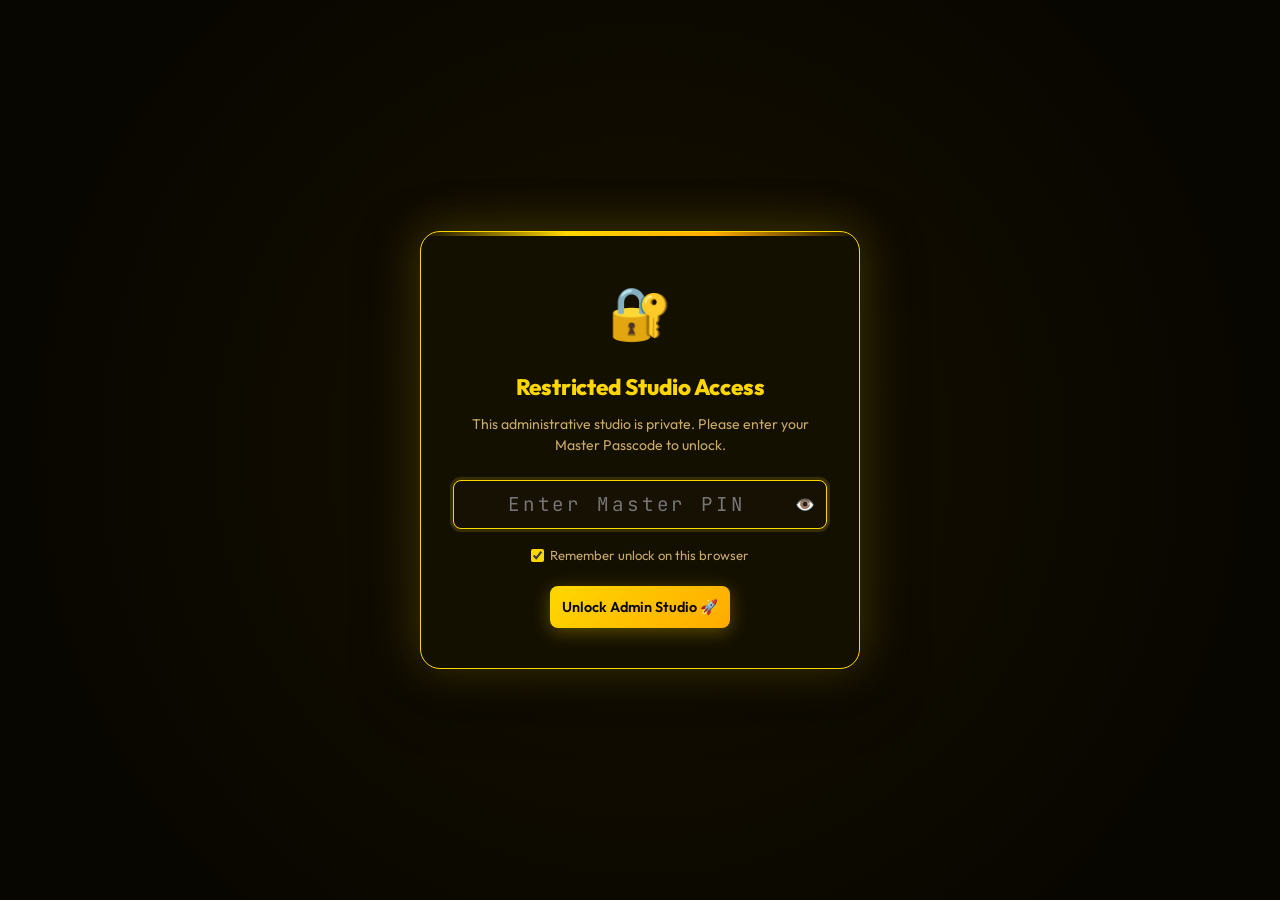
<file: admin.html>
<!DOCTYPE html>
<html lang="en">
<head>
  <meta charset="UTF-8" />
  <meta name="viewport" content="width=device-width, initial-scale=1.0" />
  <title>Paresh Chauhan | Visual Admin Studio</title>
  <meta name="description" content="Visual Admin Panel for Paresh Chauhan's Portfolio - edit profile, skills, projects, and push directly to GitHub." />
  <link rel="preconnect" href="https://fonts.googleapis.com" />
  <link rel="preconnect" href="https://fonts.gstatic.com" crossorigin />
  <link href="https://fonts.googleapis.com/css2?family=Outfit:wght@300;400;500;600;700;800&family=JetBrains+Mono:wght@400;500;600;700&display=swap" rel="stylesheet" />
  <link rel="stylesheet" href="admin.css" />
</head>
<body>

  <!-- ===== AUTH GATE LOCK OVERLAY (Private Access) ===== -->
  <div id="authGateOverlay" class="auth-gate-overlay">
    <div class="auth-card" id="authCard">
      <div class="auth-shield">🔐</div>
      <h2 class="auth-title">Restricted Studio Access</h2>
      <p class="auth-subtitle">This administrative studio is private. Please enter your Master Passcode to unlock.</p>

      <form id="authPinForm" onsubmit="event.preventDefault(); verifyPin();" style="margin-top:1.25rem;">
        <div class="form-group">
          <div class="input-with-action">
            <input type="password" id="authPinInput" class="form-control" placeholder="Enter Master PIN" autocomplete="current-password" autofocus style="text-align:center; font-size:1.2rem; letter-spacing:0.15em; font-family:var(--font-mono);" />
            <button type="button" class="input-action-btn" id="authPinToggleBtn" onclick="toggleAuthVisibility()" title="Show/Hide PIN">👁️</button>
          </div>
        </div>

        <div style="margin: 0.75rem 0 1.25rem; display:flex; align-items:center; justify-content:center; gap:0.5rem;">
          <label style="font-size:0.82rem; color:var(--text-secondary); cursor:pointer; display:flex; align-items:center; gap:0.4rem;">
            <input type="checkbox" id="authRememberMe" checked style="accent-color:var(--gold-bright);" />
            Remember unlock on this browser
          </label>
        </div>

        <button type="submit" class="btn btn-primary btn-full" style="padding:0.75rem;">
          Unlock Admin Studio 🚀
        </button>
      </form>

      <div id="authErrorMsg" style="display:none; color:var(--danger); font-size:0.85rem; margin-top:0.85rem; font-weight:600;"></div>
    </div>
  </div>

  <!-- ===== PROTECTED ADMIN APP ROOT ===== -->
  <div id="adminAppRoot" style="display:none; flex-direction:column; min-height:100vh;">

  <!-- ===== TOP HEADER ===== -->
  <header class="admin-header">
    <div class="header-inner">
      <div class="header-brand">
        <span class="brand-badge">&lt;PC/Admin&gt;</span>
        <div class="brand-title">Paresh Chauhan <span>Studio</span></div>
      </div>

      <div class="header-actions">
        <div class="status-pill" id="statusBar">
          <span class="status-dot" id="statusDot"></span>
          <span id="statusText">Checking connection...</span>
        </div>

        <button type="button" class="btn btn-secondary btn-sm" onclick="previewPortfolio()" title="Test changes on local portfolio">
          👁️ Preview Live
        </button>
        <button type="button" class="btn btn-secondary btn-sm" onclick="downloadJson()" title="Download profile.json backup">
          ⬇️ Download JSON
        </button>
        <button type="button" class="btn btn-primary btn-sm" onclick="openPushModal()" title="Commit & Push to GitHub">
          🚀 Push to GitHub
        </button>
        <button type="button" class="btn btn-danger btn-sm" onclick="lockStudio()" title="Lock Studio">
          🔒 Lock
        </button>
        <a href="index.html" class="btn btn-secondary btn-sm" title="Go to public portfolio page">
          🏠 Portfolio
        </a>
      </div>
    </div>
  </header>

  <!-- ===== MAIN CONTAINER ===== -->
  <main class="admin-container">

    <!-- ===== GITHUB CREDENTIALS & REPO BAR ===== -->
    <section class="gh-card">
      <div class="gh-header">
        <div class="gh-title">
          <span>🐙</span> GitHub Synchronization
        </div>
        <div class="account-presets">
          <span class="preset-label">Account Presets:</span>
          <button type="button" class="preset-btn active" data-preset="inax">INAxDeveloper</button>
          <button type="button" class="preset-btn" data-preset="admin">inaxdevelopersAdmin</button>
        </div>
      </div>

      <div class="gh-form-grid">
        <div class="form-group">
          <label for="ghToken">Personal Access Token (PAT)</label>
          <div class="input-with-action">
            <input type="password" id="ghToken" class="form-control" placeholder="ghp_xxxxxxxxxxxxxxxxxxxx" autocomplete="off" />
            <button type="button" class="input-action-btn" id="tokenToggleBtn" onclick="toggleTokenVisibility()" title="Show/Hide Token">👁️</button>
          </div>
        </div>

        <div class="form-group">
          <label for="ghRepo">Repository (owner/repo)</label>
          <input type="text" id="ghRepo" class="form-control" placeholder="INAxDeveloper/portfolio" value="INAxDeveloper/portfolio" />
        </div>

        <div class="form-group" style="max-width: 140px;">
          <label for="ghBranch">Branch</label>
          <input type="text" id="ghBranch" class="form-control" placeholder="main" value="main" />
        </div>

        <div class="form-group" style="max-width: 160px;">
          <label for="ghFile">File Path</label>
          <input type="text" id="ghFile" class="form-control" placeholder="profile.json" value="profile.json" />
        </div>
      </div>

      <div class="gh-actions-bar">
        <div style="display:flex; align-items:center; gap:1rem; flex-wrap:wrap;">
          <label style="font-size:0.82rem; color:var(--text-secondary); display:flex; align-items:center; gap:0.4rem; cursor:pointer;">
            <input type="checkbox" id="rememberToken" checked style="accent-color:var(--gold-bright);" />
            Remember token in this browser
          </label>
          <button type="button" class="token-help-toggle" onclick="toggleTokenHelp()">
            ℹ️ How to create a GitHub Token
          </button>
        </div>

        <div style="display:flex; gap:0.6rem; flex-wrap:wrap;">
          <button type="button" class="btn btn-secondary btn-sm" onclick="loadFromGitHub()">
            📥 Fetch from GitHub
          </button>
          <button type="button" class="btn btn-secondary btn-sm" onclick="loadLocalProfile()">
            📂 Load Local profile.json
          </button>
        </div>
      </div>

      <!-- Expandable Token Guide -->
      <div class="token-help-box" id="tokenHelpBox">
        <strong>How to get a GitHub Personal Access Token (PAT):</strong>
        <ol>
          <li>Visit <a href="https://github.com/settings/tokens/new" target="_blank" rel="noopener">github.com/settings/tokens/new</a> (GitHub Developer Settings).</li>
          <li>Give note name: <code>Portfolio-Admin-Panel</code> and choose Expiration (e.g. 90 days or No expiration).</li>
          <li>Check the <strong><code>repo</code></strong> scope checkbox (Full control of private repositories & commit access).</li>
          <li>Click <strong>Generate token</strong> at the bottom, then copy the token (starts with <code>ghp_</code>) and paste it into the input above.</li>
        </ol>
      </div>
    </section>

    <!-- ===== NAVIGATION TABS ===== -->
    <div class="tabs-wrapper">
      <nav class="tabs-nav">
        <button type="button" class="tab-btn active" data-tab="profile">👤 Profile &amp; Bio</button>
        <button type="button" class="tab-btn" data-tab="skills">⚡ Skills &amp; Stack</button>
        <button type="button" class="tab-btn" data-tab="experience">💼 Work Experience</button>
        <button type="button" class="tab-btn" data-tab="education">🎓 Education</button>
        <button type="button" class="tab-btn" data-tab="projects">🚀 Projects</button>
        <button type="button" class="tab-btn" data-tab="socials">🌐 Social Links</button>
        <button type="button" class="tab-btn" data-tab="apps">📱 App Store Links</button>
        <button type="button" class="tab-btn" data-tab="raw">📄 Raw JSON</button>
      </nav>
    </div>

    <!-- ===== TAB 1: PROFILE & BIO ===== -->
    <section class="tab-content active" id="tab-profile">
      <div class="form-card">
        <div class="form-card-title">
          <span>General Information</span>
        </div>
        <p class="form-card-sub">Your main personal details displayed in the hero and contact sections.</p>

        <div class="form-row">
          <div class="form-group">
            <label for="f_name">Full Name</label>
            <input type="text" id="f_name" class="form-control" placeholder="Paresh Chauhan" onchange="markDirty()" />
          </div>
          <div class="form-group">
            <label for="f_tagline">Tagline / Title</label>
            <input type="text" id="f_tagline" class="form-control" placeholder="Android Developer" onchange="markDirty()" />
          </div>
          <div class="form-group">
            <label for="f_githubUsername">GitHub Username (for stats &amp; widgets)</label>
            <input type="text" id="f_githubUsername" class="form-control" placeholder="INAxDeveloper" onchange="markDirty()" />
          </div>
        </div>

        <div class="form-group">
          <label for="f_bio">Bio &amp; Summary</label>
          <textarea id="f_bio" class="form-control" rows="3" placeholder="Passionate Android developer crafting smooth mobile experiences with Kotlin and Java..." onchange="markDirty()"></textarea>
        </div>

        <div class="form-row">
          <div class="form-group">
            <label for="f_email">Email Address</label>
            <input type="email" id="f_email" class="form-control" placeholder="pareshchauhan39500@gmail.com" onchange="markDirty()" />
          </div>
          <div class="form-group">
            <label for="f_phone">Phone Number (optional)</label>
            <input type="text" id="f_phone" class="form-control" placeholder="+91-XXXXXXXXXX" onchange="markDirty()" />
          </div>
          <div class="form-group">
            <label for="f_address">Location / Address</label>
            <input type="text" id="f_address" class="form-control" placeholder="India" onchange="markDirty()" />
          </div>
        </div>

        <div class="form-group">
          <div class="switch-group">
            <div class="switch-label-group">
              <strong>Availability Status</strong>
              <span>Displays green &quot;Available for work&quot; pill in hero section</span>
            </div>
            <label class="switch">
              <input type="checkbox" id="f_available" checked onchange="markDirty()" />
              <span class="slider"></span>
            </label>
          </div>
        </div>
      </div>

      <!-- Stats Counters Card -->
      <div class="form-card">
        <div class="form-card-title">
          <span>Hero Highlight Numbers</span>
        </div>
        <p class="form-card-sub">Key metrics shown as animated counters below the hero section.</p>

        <div class="form-row">
          <div class="form-group">
            <label for="f_stat_projects">Projects Completed</label>
            <input type="number" id="f_stat_projects" class="form-control" value="15" min="0" onchange="markDirty()" />
          </div>
          <div class="form-group">
            <label for="f_stat_years">Years Coding / Experience</label>
            <input type="number" id="f_stat_years" class="form-control" value="3" min="0" onchange="markDirty()" />
          </div>
          <div class="form-group">
            <label for="f_stat_apps">Apps Built / Shipped</label>
            <input type="number" id="f_stat_apps" class="form-control" value="10" min="0" onchange="markDirty()" />
          </div>
        </div>
      </div>

      <!-- Footer Text Card -->
      <div class="form-card">
        <div class="form-card-title">
          <span>Footer Text</span>
        </div>
        <p class="form-card-sub">Custom message displayed at the bottom of the portfolio page (HTML supported).</p>
        <div class="form-group">
          <input type="text" id="f_footerText" class="form-control" placeholder="Built with ❤️ by Paresh Chauhan · Hosted on GitHub Pages" onchange="markDirty()" />
        </div>
      </div>
    </section>

    <!-- ===== TAB 2: SKILLS & TECH ===== -->
    <section class="tab-content" id="tab-skills">
      <!-- Tech Pills -->
      <div class="form-card">
        <div class="form-card-title">
          <span>Tech Stack Highlight Badges</span>
        </div>
        <p class="form-card-sub">Quick badges displayed below the skills grid (e.g. Kotlin, Java, MVVM, Room DB, Firebase).</p>
        
        <div class="pills-manager" id="techPillsContainer">
          <!-- Rendered by JS -->
        </div>

        <div style="display:flex; gap:0.5rem; max-width:400px;">
          <input type="text" id="newTechPillInput" class="form-control" placeholder="Add new technology (e.g. Jetpack Compose)" onkeydown="if(event.key==='Enter'){event.preventDefault(); addTechPill();}" />
          <button type="button" class="btn btn-secondary btn-sm" onclick="addTechPill()">+ Add Tag</button>
        </div>
      </div>

      <!-- Skill Categories -->
      <div class="form-card">
        <div class="form-card-title">
          <span>Categorized Skill Bars</span>
          <button type="button" class="btn btn-primary btn-sm" onclick="addSkillCategory()">+ Add Category</button>
        </div>
        <p class="form-card-sub">Group your skills into categories with proficiency percentages (0-100%).</p>

        <div id="skillsCategoriesContainer">
          <!-- Rendered by JS -->
        </div>
      </div>
    </section>

    <!-- ===== TAB 3: EXPERIENCE ===== -->
    <section class="tab-content" id="tab-experience">
      <div class="form-card">
        <div class="form-card-title">
          <span>Professional Experience Timeline</span>
          <button type="button" class="btn btn-primary btn-sm" onclick="addExperience()">+ Add Experience</button>
        </div>
        <p class="form-card-sub">Past work history, roles, client projects, and freelance work.</p>

        <div id="experienceContainer">
          <!-- Rendered by JS -->
        </div>
      </div>
    </section>

    <!-- ===== TAB 4: EDUCATION ===== -->
    <section class="tab-content" id="tab-education">
      <div class="form-card">
        <div class="form-card-title">
          <span>Education Timeline</span>
          <button type="button" class="btn btn-primary btn-sm" onclick="addEducation()">+ Add Education</button>
        </div>
        <p class="form-card-sub">Degrees, colleges, universities, and diplomas.</p>

        <div id="educationContainer">
          <!-- Rendered by JS -->
        </div>
      </div>
    </section>

    <!-- ===== TAB 5: PROJECTS ===== -->
    <section class="tab-content" id="tab-projects">
      <div class="form-card">
        <div class="form-card-title">
          <span>Featured &amp; Published Projects</span>
          <button type="button" class="btn btn-primary btn-sm" onclick="addProject()">+ Add New Project</button>
        </div>
        <p class="form-card-sub">Showcase your mobile apps, repositories, and case studies.</p>

        <div id="projectsContainer">
          <!-- Rendered by JS -->
        </div>
      </div>
    </section>

    <!-- ===== TAB 6: SOCIAL LINKS ===== -->
    <section class="tab-content" id="tab-socials">
      <div class="form-card">
        <div class="form-card-title">
          <span>Social &amp; Contact Links</span>
          <button type="button" class="btn btn-primary btn-sm" onclick="addSocial()">+ Add Social Link</button>
        </div>
        <p class="form-card-sub">Links shown in the contact card (GitHub, LinkedIn, Email, etc.).</p>

        <div id="socialsContainer">
          <!-- Rendered by JS -->
        </div>
      </div>
    </section>

    <!-- ===== TAB 7: APP LINKS ===== -->
    <section class="tab-content" id="tab-apps">
      <div class="form-card">
        <div class="form-card-title">
          <span>Store App Downloads</span>
          <button type="button" class="btn btn-primary btn-sm" onclick="addApp()">+ Add App Link</button>
        </div>
        <p class="form-card-sub">Direct links to apps on Google Play Store, Apple App Store, or APK downloads.</p>

        <div id="appsContainer">
          <!-- Rendered by JS -->
        </div>
      </div>
    </section>

    <!-- ===== TAB 8: RAW JSON ===== -->
    <section class="tab-content" id="tab-raw">
      <div class="form-card">
        <div class="form-card-title">
          <span>Direct JSON Editor</span>
          <div style="display:flex; gap:0.5rem;">
            <button type="button" class="btn btn-secondary btn-sm" onclick="copyRawJson()">📋 Copy JSON</button>
            <button type="button" class="btn btn-primary btn-sm" onclick="applyRawJson()">Apply to Form</button>
          </div>
        </div>
        <p class="form-card-sub">You can copy or paste formatted <code>profile.json</code> data here.</p>

        <textarea id="rawJsonEditor" class="json-editor" spellcheck="false"></textarea>
      </div>
    </section>

  </main>

  <!-- ===== PUSH CONFIRMATION MODAL ===== -->
  <div class="modal-overlay" id="pushModal">
    <div class="modal-box">
      <button type="button" class="modal-close" onclick="closePushModal()">✕</button>
      <div class="modal-title">🚀 Push to GitHub</div>
      <p style="color:var(--text-secondary); font-size:0.9rem; margin-bottom:1.25rem;">
        This will commit and update <strong style="color:var(--gold-bright);" id="pushConfirmFile">profile.json</strong> directly to the repository:
      </p>

      <div style="background:var(--bg-input); border:1px solid var(--border); border-radius:var(--radius-sm); padding:1rem; margin-bottom:1.25rem; font-family:var(--font-mono); font-size:0.85rem;">
        <div>Repository: <strong style="color:var(--gold-bright);" id="pushConfirmRepo">INAxDeveloper/portfolio</strong></div>
        <div>Branch: <strong style="color:var(--gold-bright);" id="pushConfirmBranch">main</strong></div>
      </div>

      <div class="form-group">
        <label for="commitMsgInput">Commit Message</label>
        <input type="text" id="commitMsgInput" class="form-control" value="Update profile.json via Visual Admin Studio" />
      </div>

      <div style="display:flex; justify-content:flex-end; gap:0.75rem; margin-top:1.5rem;">
        <button type="button" class="btn btn-secondary" onclick="closePushModal()">Cancel</button>
        <button type="button" class="btn btn-primary" id="confirmPushBtn" onclick="executePushToGitHub()">
          Confirm &amp; Push to GitHub 🚀
        </button>
      </div>
    </div>
  </div>

  <!-- ===== LOADING OVERLAY ===== -->
  <div id="loadingOverlay" style="display:none; position:fixed; inset:0; background:rgba(8,6,0,0.85); backdrop-filter:blur(6px); z-index:9999; align-items:center; justify-content:center; flex-direction:column; gap:1rem;">
    <div style="font-size:2.5rem; animation:spin 1s linear infinite;">⚙️</div>
    <div id="loadingText" style="color:var(--gold-bright); font-family:var(--font-mono); font-size:1rem;">Loading...</div>
  </div>

  <style>
    @keyframes spin { 100% { transform: rotate(360deg); } }
  </style>

  <!-- ===== TOAST CONTAINER ===== -->
  <div class="toast-container" id="toastContainer"></div>

  <!-- ===== FOOTER ===== -->
  <footer class="admin-footer">
    Paresh Chauhan Portfolio Studio · Seamless GitHub Integration · <a href="index.html">View Live Portfolio &rarr;</a>
  </footer>

  </div><!-- /#adminAppRoot -->

  <script src="admin.js"></script>
</body>
</html>
</file>
<file: admin.css>
/* ================================================================
   admin.css — Paresh Chauhan Visual Admin Studio
   Luxury Gold / Yellow Dark Theme
   ================================================================ */

*, *::before, *::after {
  box-sizing: border-box;
  margin: 0;
  padding: 0;
}

:root {
  --bg-primary:    #080600;
  --bg-secondary:  #0f0b00;
  --bg-card:       #141000;
  --bg-card-hover: #1c1500;
  --bg-input:      #120e03;
  --gold-bright:   #FFD700;
  --gold-mid:      #FFC107;
  --gold-dark:     #E6A817;
  --gold-dim:      #2a1f00;
  --amber:         #FFAB00;
  --text-primary:  #FFF8E1;
  --text-secondary:#C8A96A;
  --text-muted:    #7A6030;
  --border:        rgba(255, 215, 0, 0.18);
  --border-focus:  rgba(255, 215, 0, 0.6);
  --glow:          rgba(255, 215, 0, 0.25);
  --success:       #00e676;
  --danger:        #ff5252;
  --info:          #40c4ff;
  --font-main:     'Outfit', -apple-system, BlinkMacSystemFont, sans-serif;
  --font-mono:     'JetBrains Mono', monospace;
  --radius-sm:     8px;
  --radius-md:     14px;
  --radius-lg:     20px;
  --shadow-card:   0 8px 30px rgba(0, 0, 0, 0.6);
  --shadow-glow:   0 0 25px rgba(255, 215, 0, 0.15);
  --transition:    0.25s ease;
}

body {
  font-family: var(--font-main);
  background: var(--bg-primary);
  color: var(--text-primary);
  line-height: 1.6;
  min-height: 100vh;
  display: flex;
  flex-direction: column;
}

/* Scrollbars */
::-webkit-scrollbar { width: 8px; height: 8px; }
::-webkit-scrollbar-track { background: var(--bg-primary); }
::-webkit-scrollbar-thumb { background: rgba(255, 215, 0, 0.2); border-radius: 4px; }
::-webkit-scrollbar-thumb:hover { background: var(--gold-mid); }

/* Header */
.admin-header {
  position: sticky;
  top: 0;
  z-index: 100;
  background: rgba(8, 6, 0, 0.95);
  backdrop-filter: blur(12px);
  border-bottom: 1px solid var(--border);
  padding: 0.85rem 1.5rem;
}

.header-inner {
  max-width: 1400px;
  margin: 0 auto;
  display: flex;
  align-items: center;
  justify-content: space-between;
  gap: 1rem;
  flex-wrap: wrap;
}

.header-brand {
  display: flex;
  align-items: center;
  gap: 0.75rem;
  text-decoration: none;
}

.brand-badge {
  background: linear-gradient(135deg, var(--gold-bright), var(--amber));
  color: #080600;
  font-family: var(--font-mono);
  font-weight: 800;
  font-size: 0.9rem;
  padding: 0.3rem 0.65rem;
  border-radius: var(--radius-sm);
  box-shadow: 0 0 15px rgba(255, 215, 0, 0.4);
}

.brand-title {
  font-size: 1.25rem;
  font-weight: 700;
  color: var(--text-primary);
  letter-spacing: -0.02em;
}

.brand-title span {
  color: var(--gold-bright);
}

.header-actions {
  display: flex;
  align-items: center;
  gap: 0.6rem;
  flex-wrap: wrap;
}

/* Status Pill */
.status-pill {
  display: inline-flex;
  align-items: center;
  gap: 0.5rem;
  font-size: 0.8rem;
  font-family: var(--font-mono);
  padding: 0.35rem 0.8rem;
  border-radius: 50px;
  background: var(--bg-card);
  border: 1px solid var(--border);
  color: var(--text-secondary);
}

.status-dot {
  width: 8px;
  height: 8px;
  border-radius: 50%;
  background: #777;
}

.status-dot.synced {
  background: var(--success);
  box-shadow: 0 0 8px var(--success);
}

.status-dot.unsaved {
  background: var(--amber);
  box-shadow: 0 0 8px var(--amber);
}

.status-dot.error {
  background: var(--danger);
  box-shadow: 0 0 8px var(--danger);
}

/* Buttons */
.btn {
  display: inline-flex;
  align-items: center;
  justify-content: center;
  gap: 0.45rem;
  padding: 0.55rem 1.1rem;
  border-radius: var(--radius-sm);
  font-family: var(--font-main);
  font-size: 0.9rem;
  font-weight: 600;
  cursor: pointer;
  border: none;
  transition: all var(--transition);
  text-decoration: none;
  white-space: nowrap;
}

.btn-primary {
  background: linear-gradient(135deg, var(--gold-bright), var(--amber));
  color: #080600;
  box-shadow: 0 4px 18px rgba(255, 215, 0, 0.3);
}

.btn-primary:hover {
  transform: translateY(-2px);
  box-shadow: 0 6px 24px rgba(255, 215, 0, 0.5);
  background: linear-gradient(135deg, #FFE55C, var(--gold-bright));
}

.btn-secondary {
  background: rgba(255, 215, 0, 0.08);
  color: var(--gold-bright);
  border: 1px solid var(--border);
}

.btn-secondary:hover {
  background: rgba(255, 215, 0, 0.16);
  border-color: var(--gold-bright);
}

.btn-danger {
  background: rgba(255, 82, 82, 0.12);
  color: #ff8080;
  border: 1px solid rgba(255, 82, 82, 0.3);
}

.btn-danger:hover {
  background: rgba(255, 82, 82, 0.25);
  border-color: var(--danger);
}

.btn-sm {
  padding: 0.35rem 0.75rem;
  font-size: 0.8rem;
}

.btn-icon {
  padding: 0.45rem;
  line-height: 1;
}

/* Layout */
.admin-container {
  max-width: 1400px;
  width: 100%;
  margin: 1.5rem auto;
  padding: 0 1.5rem 3rem;
  flex: 1;
}

/* GitHub Settings Bar Card */
.gh-card {
  background: linear-gradient(145deg, #141000, #0c0901);
  border: 1px solid var(--border);
  border-radius: var(--radius-md);
  padding: 1.25rem 1.5rem;
  margin-bottom: 1.75rem;
  box-shadow: var(--shadow-card);
  position: relative;
  overflow: hidden;
}

.gh-card::before {
  content: '';
  position: absolute;
  top: 0; left: 0; right: 0; height: 3px;
  background: linear-gradient(90deg, var(--gold-bright), var(--amber), transparent);
}

.gh-header {
  display: flex;
  align-items: center;
  justify-content: space-between;
  margin-bottom: 1rem;
  flex-wrap: wrap;
  gap: 0.5rem;
}

.gh-title {
  display: flex;
  align-items: center;
  gap: 0.6rem;
  font-size: 1.1rem;
  font-weight: 700;
  color: var(--gold-bright);
}

.account-presets {
  display: flex;
  align-items: center;
  gap: 0.5rem;
  flex-wrap: wrap;
}

.preset-label {
  font-size: 0.78rem;
  color: var(--text-muted);
  text-transform: uppercase;
  letter-spacing: 0.05em;
  font-family: var(--font-mono);
}

.preset-btn {
  background: rgba(255, 215, 0, 0.06);
  border: 1px solid var(--border);
  color: var(--text-secondary);
  border-radius: 50px;
  padding: 0.25rem 0.75rem;
  font-size: 0.8rem;
  font-family: var(--font-mono);
  cursor: pointer;
  transition: all var(--transition);
}

.preset-btn:hover, .preset-btn.active {
  background: rgba(255, 215, 0, 0.2);
  color: var(--gold-bright);
  border-color: var(--gold-bright);
}

.gh-form-grid {
  display: grid;
  grid-template-columns: repeat(auto-fit, minmax(220px, 1fr));
  gap: 1rem;
  margin-bottom: 1rem;
}

.gh-actions-bar {
  display: flex;
  align-items: center;
  justify-content: space-between;
  gap: 0.75rem;
  flex-wrap: wrap;
  padding-top: 0.85rem;
  border-top: 1px solid rgba(255, 215, 0, 0.1);
}

.token-help-toggle {
  background: none;
  border: none;
  color: var(--text-secondary);
  font-size: 0.82rem;
  cursor: pointer;
  text-decoration: underline;
  text-underline-offset: 3px;
  transition: color var(--transition);
}

.token-help-toggle:hover {
  color: var(--gold-bright);
}

.token-help-box {
  background: rgba(255, 215, 0, 0.04);
  border: 1px dashed var(--border);
  border-radius: var(--radius-sm);
  padding: 1rem;
  margin-top: 1rem;
  font-size: 0.85rem;
  color: var(--text-secondary);
  display: none;
}

.token-help-box.show {
  display: block;
  animation: fadeIn 0.3s ease;
}

.token-help-box ol {
  margin-left: 1.5rem;
  margin-top: 0.5rem;
}

.token-help-box li {
  margin-bottom: 0.35rem;
}

.token-help-box a {
  color: var(--gold-bright);
  text-decoration: underline;
}

/* Tabs Bar */
.tabs-wrapper {
  margin-bottom: 1.5rem;
  border-bottom: 1px solid var(--border);
  position: relative;
}

.tabs-nav {
  display: flex;
  gap: 0.5rem;
  overflow-x: auto;
  padding-bottom: 0.5rem;
  scrollbar-width: none;
}
.tabs-nav::-webkit-scrollbar { display: none; }

.tab-btn {
  display: inline-flex;
  align-items: center;
  gap: 0.5rem;
  padding: 0.65rem 1.15rem;
  background: transparent;
  border: 1px solid transparent;
  border-radius: var(--radius-sm);
  color: var(--text-secondary);
  font-family: var(--font-main);
  font-size: 0.92rem;
  font-weight: 600;
  cursor: pointer;
  transition: all var(--transition);
  white-space: nowrap;
}

.tab-btn:hover {
  color: var(--text-primary);
  background: rgba(255, 215, 0, 0.05);
}

.tab-btn.active {
  color: #080600;
  background: linear-gradient(135deg, var(--gold-bright), var(--amber));
  box-shadow: 0 4px 15px rgba(255, 215, 0, 0.3);
}

/* Tab Panels */
.tab-content {
  display: none;
}

.tab-content.active {
  display: block;
  animation: fadeIn 0.3s ease;
}

@keyframes fadeIn {
  from { opacity: 0; transform: translateY(6px); }
  to { opacity: 1; transform: translateY(0); }
}

/* Section Card */
.form-card {
  background: var(--bg-card);
  border: 1px solid var(--border);
  border-radius: var(--radius-md);
  padding: 1.5rem;
  margin-bottom: 1.5rem;
  box-shadow: var(--shadow-card);
}

.form-card-title {
  font-size: 1.15rem;
  font-weight: 700;
  color: var(--gold-bright);
  margin-bottom: 0.35rem;
  display: flex;
  align-items: center;
  justify-content: space-between;
}

.form-card-sub {
  font-size: 0.85rem;
  color: var(--text-secondary);
  margin-bottom: 1.25rem;
}

/* Form Controls */
.form-row {
  display: grid;
  grid-template-columns: repeat(auto-fit, minmax(240px, 1fr));
  gap: 1rem;
  margin-bottom: 1rem;
}

.form-group {
  margin-bottom: 1rem;
}

.form-group label {
  display: block;
  font-size: 0.82rem;
  font-weight: 600;
  color: var(--text-secondary);
  margin-bottom: 0.4rem;
  text-transform: uppercase;
  letter-spacing: 0.04em;
  font-family: var(--font-mono);
}

.form-control {
  width: 100%;
  background: var(--bg-input);
  border: 1px solid var(--border);
  border-radius: var(--radius-sm);
  padding: 0.65rem 0.85rem;
  color: var(--text-primary);
  font-family: var(--font-main);
  font-size: 0.95rem;
  outline: none;
  transition: all var(--transition);
}

.form-control:focus {
  border-color: var(--gold-bright);
  box-shadow: 0 0 0 3px rgba(255, 215, 0, 0.15);
  background: #171104;
}

textarea.form-control {
  resize: vertical;
  min-height: 90px;
  line-height: 1.5;
}

.input-with-action {
  position: relative;
  display: flex;
  align-items: center;
}

.input-with-action input {
  padding-right: 2.5rem;
}

.input-action-btn {
  position: absolute;
  right: 0.5rem;
  background: none;
  border: none;
  color: var(--text-secondary);
  cursor: pointer;
  padding: 0.25rem;
  font-size: 1rem;
}

.input-action-btn:hover {
  color: var(--gold-bright);
}

/* Switch Toggle */
.switch-group {
  display: flex;
  align-items: center;
  justify-content: space-between;
  background: var(--bg-input);
  border: 1px solid var(--border);
  border-radius: var(--radius-sm);
  padding: 0.75rem 1rem;
}

.switch-label-group strong {
  display: block;
  font-size: 0.92rem;
  color: var(--text-primary);
}

.switch-label-group span {
  font-size: 0.78rem;
  color: var(--text-secondary);
}

.switch {
  position: relative;
  display: inline-block;
  width: 48px;
  height: 26px;
  flex-shrink: 0;
}

.switch input {
  opacity: 0;
  width: 0;
  height: 0;
}

.slider {
  position: absolute;
  cursor: pointer;
  inset: 0;
  background-color: #2a2007;
  transition: 0.3s;
  border-radius: 34px;
  border: 1px solid var(--border);
}

.slider:before {
  position: absolute;
  content: "";
  height: 18px;
  width: 18px;
  left: 3px;
  bottom: 3px;
  background-color: var(--text-secondary);
  transition: 0.3s;
  border-radius: 50%;
}

input:checked + .slider {
  background-color: var(--gold-bright);
  border-color: var(--gold-bright);
}

input:checked + .slider:before {
  transform: translateX(22px);
  background-color: #080600;
}

/* Dynamic Cards (Skills, Experience, Projects) */
.item-card {
  background: var(--bg-secondary);
  border: 1px solid var(--border);
  border-radius: var(--radius-sm);
  padding: 1.15rem;
  margin-bottom: 1rem;
  position: relative;
  transition: border-color var(--transition);
}

.item-card:hover {
  border-color: rgba(255, 215, 0, 0.4);
}

.item-card-header {
  display: flex;
  align-items: center;
  justify-content: space-between;
  margin-bottom: 0.85rem;
  padding-bottom: 0.65rem;
  border-bottom: 1px solid rgba(255, 215, 0, 0.08);
}

.item-card-title {
  font-size: 0.95rem;
  font-weight: 700;
  color: var(--gold-bright);
  display: flex;
  align-items: center;
  gap: 0.5rem;
}

.item-card-tools {
  display: flex;
  align-items: center;
  gap: 0.35rem;
}

/* Skill Slider */
.skill-row {
  display: grid;
  grid-template-columns: 1fr 140px auto;
  gap: 0.75rem;
  align-items: center;
  margin-bottom: 0.65rem;
  background: var(--bg-input);
  padding: 0.5rem 0.75rem;
  border-radius: var(--radius-sm);
  border: 1px solid rgba(255, 215, 0, 0.08);
}

.skill-range-wrap {
  display: flex;
  align-items: center;
  gap: 0.5rem;
}

.skill-range-wrap input[type="range"] {
  flex: 1;
  accent-color: var(--gold-bright);
}

.skill-level-badge {
  font-family: var(--font-mono);
  font-size: 0.78rem;
  font-weight: 700;
  color: var(--gold-bright);
  min-width: 38px;
  text-align: right;
}

/* Tech Pills Container */
.pills-manager {
  display: flex;
  flex-wrap: wrap;
  gap: 0.5rem;
  margin-top: 0.75rem;
  margin-bottom: 1rem;
  min-height: 40px;
  padding: 0.75rem;
  background: var(--bg-input);
  border: 1px dashed var(--border);
  border-radius: var(--radius-sm);
}

.tag-pill {
  display: inline-flex;
  align-items: center;
  gap: 0.4rem;
  background: rgba(255, 215, 0, 0.1);
  color: var(--gold-bright);
  border: 1px solid rgba(255, 215, 0, 0.3);
  padding: 0.25rem 0.65rem;
  border-radius: 50px;
  font-size: 0.8rem;
  font-family: var(--font-mono);
}

.tag-pill-remove {
  background: none;
  border: none;
  color: var(--text-secondary);
  cursor: pointer;
  font-size: 0.85rem;
  line-height: 1;
}

.tag-pill-remove:hover {
  color: var(--danger);
}

/* Emoji Picker row */
.emoji-picker-row {
  display: flex;
  gap: 0.35rem;
  flex-wrap: wrap;
  margin-top: 0.35rem;
}

.emoji-btn {
  background: var(--bg-input);
  border: 1px solid var(--border);
  border-radius: 6px;
  padding: 0.3rem 0.55rem;
  font-size: 1.1rem;
  cursor: pointer;
  transition: all var(--transition);
}

.emoji-btn:hover {
  background: rgba(255, 215, 0, 0.2);
  transform: scale(1.15);
}

/* Raw JSON editor */
.json-editor {
  width: 100%;
  height: 420px;
  background: #050400;
  color: #FFE082;
  font-family: var(--font-mono);
  font-size: 0.85rem;
  border: 1px solid var(--border);
  border-radius: var(--radius-sm);
  padding: 1rem;
  line-height: 1.5;
  outline: none;
  white-space: pre;
  tab-size: 2;
}

.json-editor:focus {
  border-color: var(--gold-bright);
}

/* Modal */
.modal-overlay {
  position: fixed;
  inset: 0;
  background: rgba(0, 0, 0, 0.8);
  backdrop-filter: blur(8px);
  z-index: 1000;
  display: flex;
  align-items: center;
  justify-content: center;
  padding: 1rem;
  opacity: 0;
  pointer-events: none;
  transition: opacity var(--transition);
}

.modal-overlay.active {
  opacity: 1;
  pointer-events: auto;
}

.modal-box {
  background: var(--bg-card);
  border: 1px solid var(--gold-bright);
  box-shadow: 0 0 40px rgba(255, 215, 0, 0.25);
  border-radius: var(--radius-md);
  max-width: 600px;
  width: 100%;
  padding: 2rem;
  position: relative;
  max-height: 90vh;
  overflow-y: auto;
}

.modal-title {
  font-size: 1.35rem;
  font-weight: 700;
  color: var(--gold-bright);
  margin-bottom: 0.5rem;
}

.modal-close {
  position: absolute;
  top: 1.25rem;
  right: 1.25rem;
  background: none;
  border: none;
  color: var(--text-secondary);
  font-size: 1.25rem;
  cursor: pointer;
}

.modal-close:hover {
  color: var(--gold-bright);
}

/* Toast System */
.toast-container {
  position: fixed;
  bottom: 1.5rem;
  right: 1.5rem;
  z-index: 9999;
  display: flex;
  flex-direction: column;
  gap: 0.75rem;
  max-width: 400px;
}

.toast {
  background: var(--bg-card);
  border: 1px solid var(--border);
  box-shadow: 0 10px 30px rgba(0,0,0,0.8);
  border-radius: var(--radius-sm);
  padding: 0.85rem 1.15rem;
  display: flex;
  align-items: flex-start;
  gap: 0.75rem;
  animation: slideInRight 0.3s ease;
  font-size: 0.9rem;
}

.toast.success { border-color: var(--success); }
.toast.error   { border-color: var(--danger); }
.toast.info    { border-color: var(--gold-bright); }

@keyframes slideInRight {
  from { opacity: 0; transform: translateX(40px); }
  to { opacity: 1; transform: translateX(0); }
}

/* Footer */
.admin-footer {
  border-top: 1px solid var(--border);
  padding: 1.25rem;
  text-align: center;
  font-size: 0.82rem;
  color: var(--text-muted);
}

.admin-footer a {
  color: var(--gold-bright);
  text-decoration: none;
}

/* Responsive */
@media (max-width: 768px) {
  .header-inner { flex-direction: column; align-items: flex-start; }
  .gh-actions-bar { flex-direction: column; align-items: stretch; }
  .skill-row { grid-template-columns: 1fr; }
}

/* ===== AUTH GATE LOCK OVERLAY ===== */
.auth-gate-overlay {
  position: fixed;
  inset: 0;
  background: radial-gradient(circle at center, #171100 0%, #080600 80%);
  z-index: 100000;
  display: flex;
  align-items: center;
  justify-content: center;
  padding: 1.5rem;
  backdrop-filter: blur(16px);
  transition: opacity 0.4s ease, visibility 0.4s ease;
}

.auth-gate-overlay.hidden {
  opacity: 0;
  visibility: hidden;
  pointer-events: none;
}

.auth-card {
  background: var(--bg-card);
  border: 1px solid var(--gold-bright);
  box-shadow: 0 0 50px rgba(255, 215, 0, 0.25), 0 20px 60px rgba(0, 0, 0, 0.9);
  border-radius: var(--radius-lg);
  max-width: 440px;
  width: 100%;
  padding: 2.5rem 2rem;
  text-align: center;
  position: relative;
  overflow: hidden;
}

.auth-card::before {
  content: '';
  position: absolute;
  top: 0; left: 0; right: 0; height: 4px;
  background: linear-gradient(90deg, transparent, var(--gold-bright), var(--amber), transparent);
}

.auth-shield {
  font-size: 3.2rem;
  margin-bottom: 1rem;
  display: inline-block;
  animation: floatShield 3s ease-in-out infinite;
}

@keyframes floatShield {
  0%, 100% { transform: translateY(0); }
  50% { transform: translateY(-8px); }
}

.auth-title {
  font-size: 1.4rem;
  font-weight: 800;
  color: var(--gold-bright);
  margin-bottom: 0.5rem;
  letter-spacing: -0.01em;
}

.auth-subtitle {
  font-size: 0.88rem;
  color: var(--text-secondary);
  line-height: 1.5;
  margin-bottom: 1.5rem;
}

.shake-animation {
  animation: shake 0.4s ease-in-out;
}

@keyframes shake {
  0%, 100% { transform: translateX(0); }
  20%, 60% { transform: translateX(-10px); }
  40%, 80% { transform: translateX(10px); }
}
</file>
